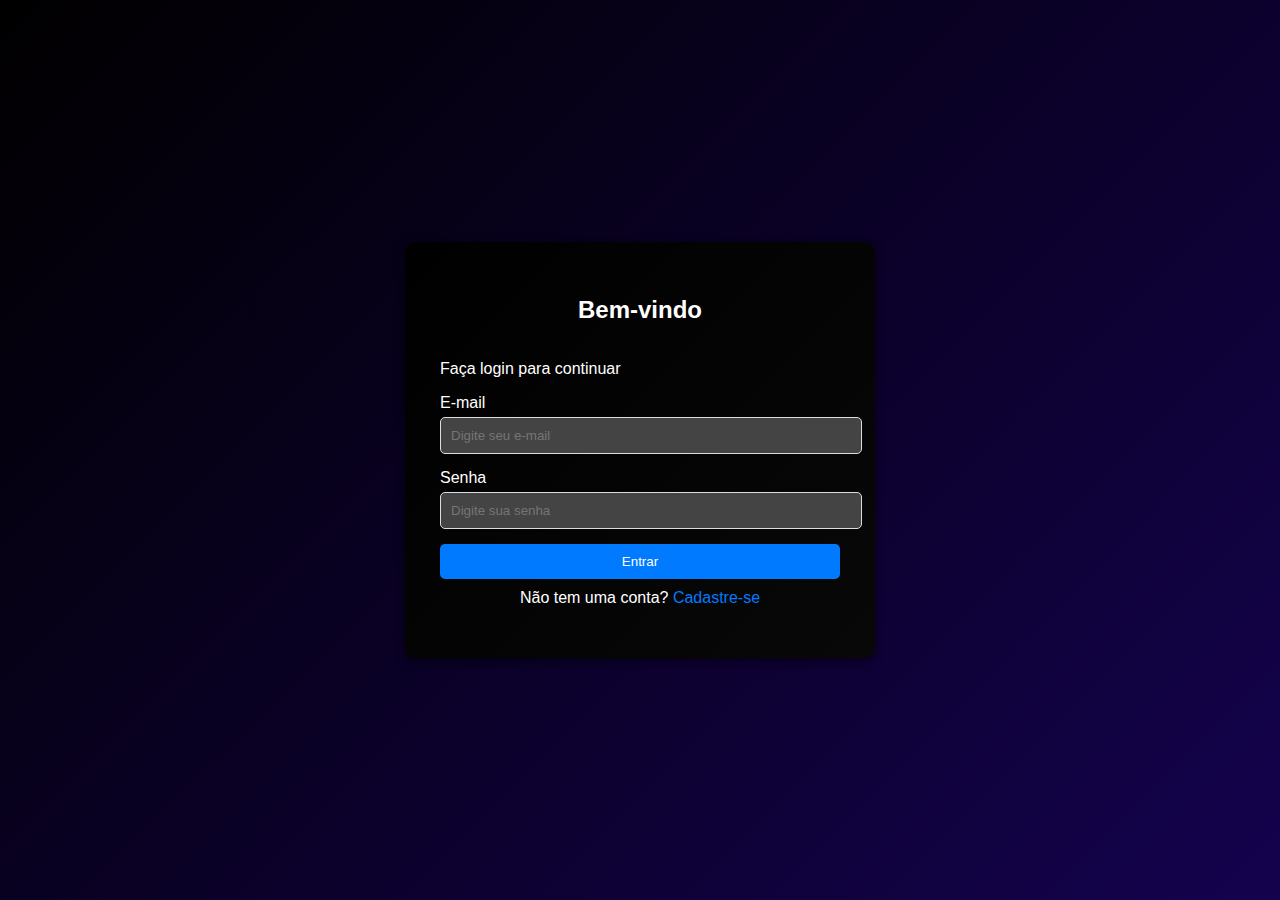
<file: login.html>
<!DOCTYPE html>
<html lang="pt-br">
<head>
    <meta charset="UTF-8">
    <meta name="viewport" content="width=device-width, initial-scale=1.0">
    <title>Login</title>
    <link rel="stylesheet" href="loogin.css">
    <script src="login.js" defer></script>
    <style>
        /* Mensagem de sucesso */
        .success-message {
            color: #28a745;
            background-color: #d4edda;
            padding: 10px;
            margin: 10px 0;
            border: 1px solid #c3e6cb;
            border-radius: 5px;
            display: none;
            text-align: center;
        }
    </style>
</head>
<body>
    <div class="login-container">
        <!-- Caixa de login -->
        <div class="login-box">
            <h2>Bem-vindo</h2>
            <p>Faça login para continuar</p>
            <form action="#" method="POST" id="login-form">
                <div class="input-group">
                    <label for="email">E-mail</label>
                    <input type="email" id="email" name="email" placeholder="Digite seu e-mail" required>
                </div>
                <div class="input-group">
                    <label for="password">Senha</label>
                    <input type="password" id="password" name="password" placeholder="Digite sua senha" required>
                </div>
                <button type="submit" class="btn">Entrar</button>
            </form>
            <p class="register-link">
                Não tem uma conta? <a href="#" id="show-register-form">Cadastre-se</a>
            </p>
        </div>

        <!-- Caixa de cadastro -->
        <div class="register-box" style="display: none;">
            <h2>Crie sua conta</h2>
            <p>Preencha os dados abaixo para se cadastrar</p>
            <!-- Mensagem de sucesso -->
            <div class="success-message" id="successMessage">Conta criada com sucesso!</div>
            <form action="#" method="POST" id="register-form">
                <div class="input-group">
                    <label for="register-email">E-mail</label>
                    <input type="email" id="register-email" name="register-email" placeholder="Digite seu e-mail" required>
                </div>
                <div class="input-group">
                    <label for="register-password">Senha</label>
                    <input type="password" id="register-password" name="register-password" placeholder="Digite sua senha" required>
                </div>
                <div class="input-group">
                    <label for="confirm-password">Confirme a senha</label>
                    <input type="password" id="confirm-password" name="confirm-password" placeholder="Confirme sua senha" required>
                </div>
                <button type="submit" class="btn">Cadastrar</button>
            </form>
            <p class="login-link">
                Já tem uma conta? <a href="#" id="show-login-form">Faça login</a>
            </p>
        </div>
    </div>

    <script>
        // Seleção dos elementos
        const loginForm = document.getElementById('login-form');
        const registerForm = document.getElementById('register-form');
        const registerBox = document.querySelector('.register-box');
        const loginBox = document.querySelector('.login-box');
        const showRegisterForm = document.getElementById('show-register-form');
        const showLoginForm = document.getElementById('show-login-form');
        const successMessage = document.getElementById('successMessage');

        // Exibe o formulário de cadastro
        showRegisterForm.addEventListener('click', (e) => {
            e.preventDefault();
            loginBox.style.display = 'none';
            registerBox.style.display = 'block';
            successMessage.style.display = 'none'; // Oculta mensagem ao mudar para o formulário de cadastro
        });

        // Exibe o formulário de login
        showLoginForm.addEventListener('click', (e) => {
            e.preventDefault();
            registerBox.style.display = 'none';
            loginBox.style.display = 'block';
        });

        // Manipula o envio do formulário de cadastro
        registerForm.addEventListener('submit', (e) => {
            e.preventDefault(); // Evita o envio real do formulário

            // Exibe a mensagem de sucesso
            successMessage.style.display = 'block';

            // Limpa os campos do formulário de cadastro
            registerForm.reset();

            // Oculta a mensagem após alguns segundos (opcional)
            setTimeout(() => {
                successMessage.style.display = 'none';
                registerBox.style.display = 'none';
                loginBox.style.display = 'block';
            }, 3000); // Exibe por 3 segundos e depois volta para o login
        });

        // Manipula o envio do formulário de login
        loginForm.addEventListener('submit', (e) => {
            e.preventDefault(); // Evita o envio real do formulário

            // Redireciona o usuário para a página inicial
            window.location.href = "index.html"; // Substitua "index.html" pelo caminho da página inicial
        });
    </script>
    
    
</body>
</html>
</file>
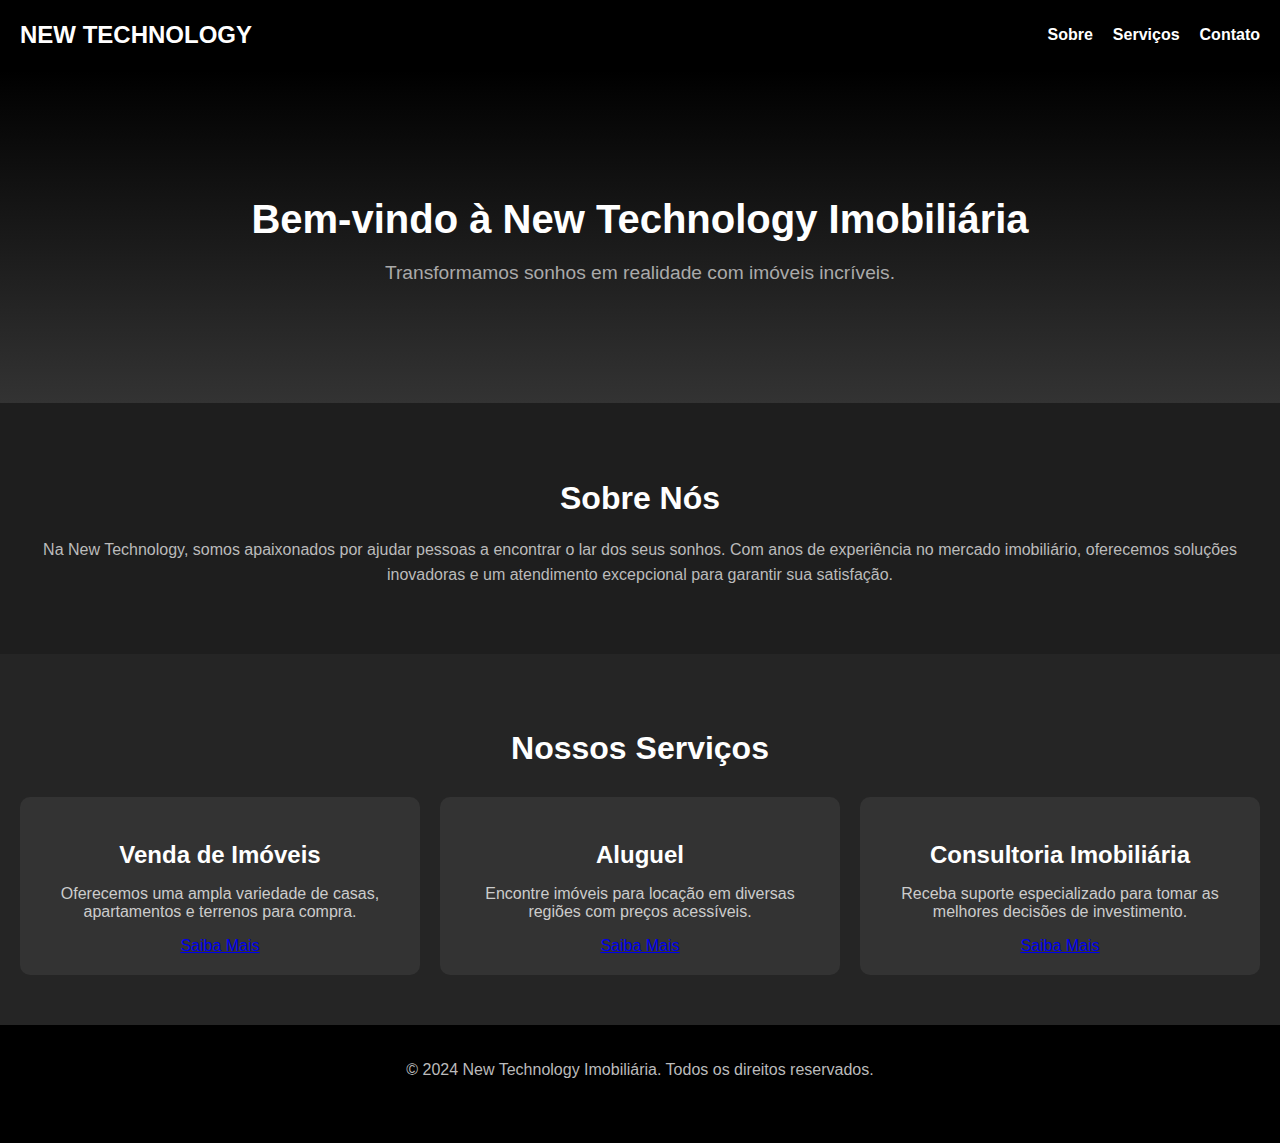
<file: sobre.html>
<!DOCTYPE html>
<html lang="pt-br">
<head>
    <meta charset="UTF-8">
    <meta name="viewport" content="width=device-width, initial-scale=1.0">
    <title>New Technology Imobiliária</title>
    <link rel="stylesheet" href="sobre.css">
    <link rel="stylesheet" href="https://cdnjs.cloudflare.com/ajax/libs/font-awesome/6.6.0/css/all.min.css" integrity="sha512-Kc323vGBEqzTmouAECnVceyQqyqdsSiqLQISBL29aUW4U/M7pSPA/gEUZQqv1cwx4OnYxTxve5UMg5GT6L4JJg==" crossorigin="anonymous" referrerpolicy="no-referrer" />
</head>
<body>
    <header>
        <nav class="navbar">
            <div class="logo">New Technology</div>
            <ul class="nav-links">
                <li><a href="#sobre">Sobre</a></li>
                <li><a href="#servicos">Serviços</a></li>
                <li><a href="#contato">Contato</a></li>
            </ul>
        </nav>
    </header>

    <section class="hero">
        <h1>Bem-vindo à New Technology Imobiliária</h1>
        <p>Transformamos sonhos em realidade com imóveis incríveis.</p>
    </section>

    <section id="sobre" class="sobre">
        <h2>Sobre Nós</h2>
        <p>
            Na New Technology, somos apaixonados por ajudar pessoas a encontrar o lar dos seus sonhos. Com anos de experiência no mercado imobiliário, oferecemos soluções inovadoras e um atendimento excepcional para garantir sua satisfação.
        </p>
    </section>

    <section id="servicos" class="servicos">
        <h2>Nossos Serviços</h2>
        <div class="servicos-grid">
            <div class="servico">
                <i class="fa-solid fa-house"></i>
                <h3>Venda de Imóveis</h3>
                <p>Oferecemos uma ampla variedade de casas, apartamentos e terrenos para compra.</p>
                <a href="venda.html" class="btn-servico">Saiba Mais</a>
            </div>
            <div class="servico">
                <i class="fa-solid fa-handshake"></i>
                <h3>Aluguel</h3>
                <p>Encontre imóveis para locação em diversas regiões com preços acessíveis.</p>
                <a href="aluguel.html" class="btn-servico">Saiba Mais</a>
            </div>
            <div class="servico">
                <i class="fa-solid fa-chart-line"></i>
                <h3>Consultoria Imobiliária</h3>
                <p>Receba suporte especializado para tomar as melhores decisões de investimento.</p>
                <a href="consultoria.html" class="btn-servico">Saiba Mais</a>
            </div>
        </div>
    </section>

    

    <footer>
        <p>&copy; 2024 New Technology Imobiliária. Todos os direitos reservados.</p>
        <div class="social-media">
            <a href="#"><i class="fa-brands fa-instagram"></i></a>
            <a href="#"><i class="fa-brands fa-facebook-f"></i></a>
            <a href="#"><i class="fa-brands fa-whatsapp"></i></a>
        </div>
    </footer>
</body>
</html>
</file>
<file: loogin.css>
body {
    margin: 0;
    font-family: Arial, sans-serif;
    background: linear-gradient(135deg, #010000, #14024e);
    display: flex;
    justify-content: center;
    align-items: center;
    height: 100vh;
    color: white;
}

.login-container {
    width: 100%;
    max-width: 400px;
    padding: 35px;
    background: linear-gradient(135deg, #010000, #080808);
    border-radius: 10px;
    box-shadow: 0 4px 10px rgba(0, 0, 0, 0.5);
}

.login-box, .register-box {
    display: flex;
    flex-direction: column;
}

h2 {
    text-align: center;
    margin-bottom: 20px;
}

.input-group {
    margin-bottom: 15px;
}

.input-group label {
    display: block;
    margin-bottom: 5px;
}

.input-group input {
    width: 100%;
    padding: 10px;
    border: 1px solid #ddd;
    border-radius: 5px;
    background: #444;
    color: white;
}

.input-group input:focus {
    outline: none;
    border-color: #007bff;
}

.btn {
    width: 100%;
    padding: 10px;
    background: #007bff;
    color: white;
    border: none;
    border-radius: 5px;
    cursor: pointer;
    transition: background 0.3s ease;
}

.btn:hover {
    background: #0056b3;
}

.register-link, .login-link {
    text-align: center;
    margin-top: 10px;
}

.register-link a, .login-link a {
    color: #007bff;
    text-decoration: none;
}

.register-link a:hover, .login-link a:hover {
    text-decoration: underline;
}
</file>
<file: sobre.css>
/* Configuração geral */
body {
    margin: 0;
    font-family: Arial, sans-serif;
    color: #fff;
    background: #121212; /* Fundo escuro */
}

header {
    background: #000; /* Fundo preto */
    padding: 10px 20px;
    box-shadow: 0 2px 4px rgba(0, 0, 0, 0.5);
}

.navbar {
    display: flex;
    justify-content: space-between;
    align-items: center;
}

.logo {
    font-size: 1.5rem;
    font-weight: bold;
    text-transform: uppercase;
    color: white;
}

.nav-links {
    list-style: none;
    display: flex;
    gap: 20px;
}

.nav-links li a {
    text-decoration: none;
    color: white;
    font-weight: bold;
    transition: color 0.3s ease;
}

.nav-links li a:hover {
    color: #00aaff; /* Destaque no hover */
}

/* Hero Section */
.hero {
    text-align: center;
    padding: 100px 20px;
    background: linear-gradient(to bottom, #000, #333);
}

.hero h1 {
    font-size: 2.5rem;
    margin-bottom: 20px;
    color: white;
}

.hero p {
    font-size: 1.2rem;
    color: #aaa;
}

/* Sobre Nós */
.sobre {
    padding: 50px 20px;
    background: #1e1e1e;
    text-align: center;
}

.sobre h2 {
    font-size: 2rem;
    margin-bottom: 20px;
}

.sobre p {
    font-size: 1rem;
    line-height: 1.6;
    color: #bbb;
}

/* Serviços */
.servicos {
    padding: 50px 20px;
    background: #252525;
    text-align: center;
}

.servicos h2 {
    font-size: 2rem;
    margin-bottom: 20px;
}

.servicos-grid {
    display: grid;
    grid-template-columns: repeat(auto-fit, minmax(250px, 1fr));
    gap: 20px;
    margin-top: 30px;
}

.servico {
    background: #333;
    padding: 20px;
    border-radius: 10px;
    transition: transform 0.3s ease, background 0.3s ease;
}

.servico:hover {
    transform: scale(1.05);
    background: #444;
}

.servico i {
    font-size: 2rem;
    margin-bottom: 10px;
    color: #00aaff;
}

.servico h3 {
    font-size: 1.5rem;
    margin-bottom: 10px;
}

.servico p {
    font-size: 1rem;
    color: #ccc;
}

/* Contato */
.contato {
    padding: 50px 20px;
    background: #1e1e1e;
    text-align: center;
}

.contato h2 {
    font-size: 2rem;
    margin-bottom: 20px;
}

.contato form {
    max-width: 500px;
    margin: 0 auto;
    display: flex;
    flex-direction: column;
    gap: 10px;
}

.contato input, .contato textarea, .contato button {
    width: 100%;
    padding: 10px;
    border: none;
    border-radius: 5px;
    font-size: 1rem;
}

.contato input, .contato textarea {
    background: #333;
    color: #fff;
}

.contato button {
    background: #00aaff;
    color: white;
    font-weight: bold;
    cursor: pointer;
    transition: background 0.3s ease;
}

.contato button:hover {
    background: #007acc;
}

/* Rodapé */
footer {
    padding: 20px;
    background: #000;
    text-align: center;
    color: #bbb;
}

footer .social-media a {
    margin: 0 10px;
    color: #fff;
    font-size: 1.5rem;
    transition: color 0.3s ease;
}

footer .social-media a:hover {
    color: #00aaff;
}
</file>
